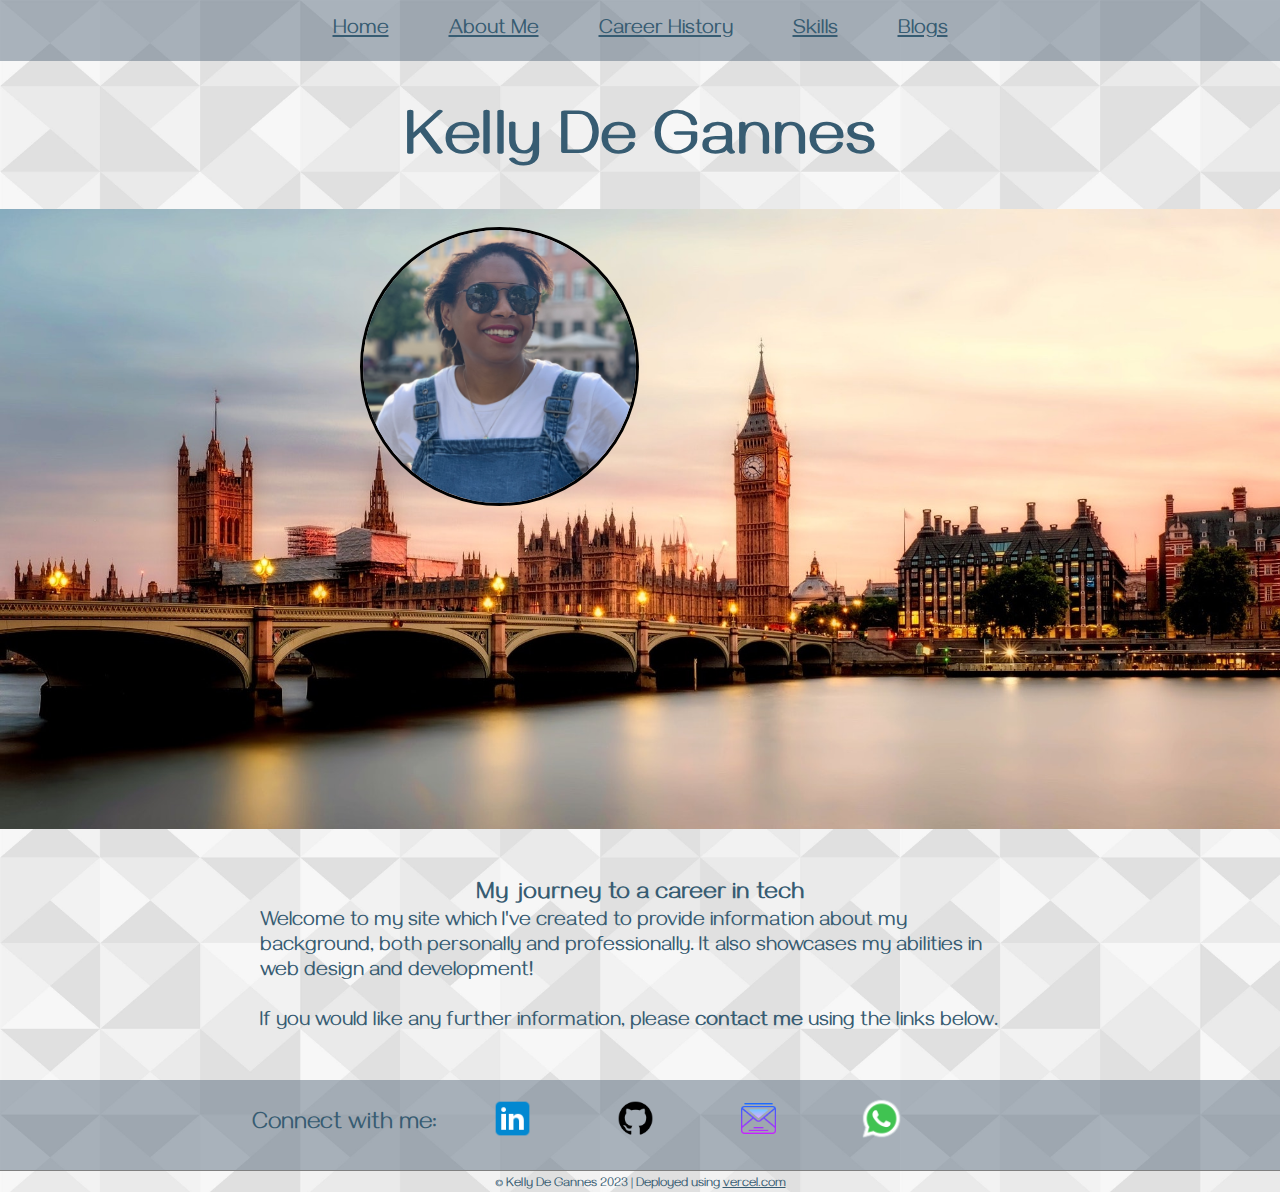
<file: src/index.html>
<!DOCTYPE html>
<html lang="en">
<head>
    <meta charset="UTF-8">
    <meta name="viewport" content="width=device-width, initial-scale=1.0">
    <title>My Portfolio</title>
    <!--Each HTML file uses the generic 'style.css' style sheet which contains styling common to all pages (e.g. background image, fonts, sizing etc)
    to avoid having to duplicate this code on each style sheet.
    
    Each page also has its own specific style sheet which contains specific styling required for the individual webpage.
-->
    <link rel="stylesheet" href="./css/style.css">
    <link rel="stylesheet" href="./css/homepage.css">

    <link rel="preconnect" href="https://fonts.googleapis.com">
<link rel="preconnect" href="https://fonts.gstatic.com" crossorigin>
<link href="https://fonts.googleapis.com/css2?family=Gayathri:wght@100;400;700&display=swap" rel="stylesheet">
</head>
<body>
   <!--Menu bar code goes here <nav> element used as the menu bar contains navigation links. The menu bar is shown at the top of each page in the site-->
   <!-- TEXT COMPONENT 1 -->
    <nav>        
        <div><a href="index.html">Home</a></div>
        <div><a href="about-me.html">About Me</a></div>
        <div><a href="career-history.html">Career History</a></div>
        <div><a href="skills.html">Skills</a></div>
        <div><a href="blogs.html">Blogs</a></div>
    </nav>

<!--Sections are used to separate parts of the page and to apply different styling or positioning to individual portions-->
<!-- GRAPHICAL COMPONENT 1 -->
<section>
    <h1>Kelly De&nbspGannes</h1> <!--'&nbsp' used to ensure the line break (if required) doesn't split my surname onto different lines-->
    <div>
        <img id = "banner" src="./images/london-hero-image-1.jpeg" alt="panoramic banner image">

    <img id="profile" src="./images/profile-photo-2.jpg" alt="Photo of Kelly">
   
    </div>   
</section>

<!-- TEXT COMPONENT 2 -->
<section>
    <h2>My journey to a career in tech</h2>
    <p> Welcome to my site which I've created to provide information about my background, both personally and professionally. It also showcases my abilities in web design and development!
        <br><br>If you would like any further information, please <strong>contact me</strong> using the links below.
    </p>
</section>


<!--<aside> element used for the social links. Used a different container than the <section> elements used above as the social banner has 
    a different purpose and requires some specific styling to be applied-->
<!-- GRAPHICAL COMPONENT 2 -->
<aside>     
     <div>Connect with me:</div>
      
      <div><a href = "https://www.linkedin.com/in/kelly-de-gannes-89b120129" target="_blank"><img class="logo" src ="./images/logos/icons8-linkedin-48.png"></a></div> 
    
     
    
     <div><a href ="https://github.com/krd81" target="_blank"><img class="logo" src ="./images/logos/icons8-github-64.png"></a></div> 
     
     
     <div><a href ="mailto:kelly.degannes@gmail.com"><img class="logo" src ="./images/logos/icons8-email-64.png"></a></div> 
    
    <div><a ID = "tooltip"><img class="logo" src ="./images/logos/icons8-whatsapp-48.png">
            <span ID="show-number">0481 143 752</span> 
        </a>
    </div>
     

</aside>

<!--This section contains a copywrite logo and link to the site used for deployment - it is shown at the bottom of each page. As such its styling is controlled by the generic 'style.css' style sheet.-->
<!-- TEXT COMPONENT 3-->
<footer>
    <div>&copy Kelly De Gannes 2023 | Deployed using <a id="footer-link" href="https://vercel.com/home" target="_blank">vercel.com</a></div>
</footer>
</body>
</html>
</file>
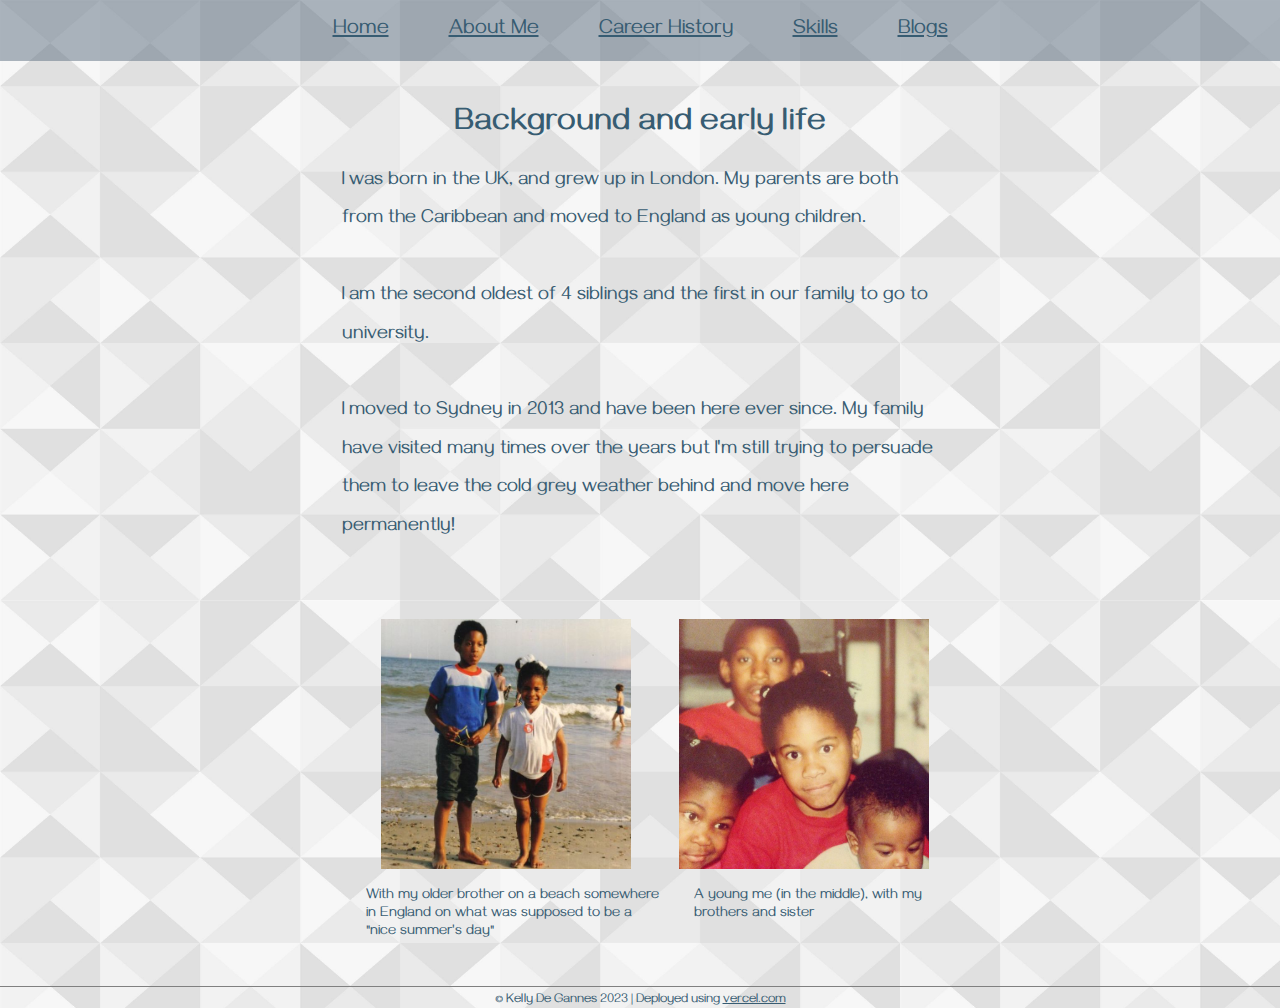
<file: src/about-me.html>
<!DOCTYPE html>
<html lang="en">
<head>
    <meta charset="UTF-8">
    <meta name="viewport" content="width=device-width, initial-scale=1.0">
    <title>About Me</title>
    <link rel="stylesheet" href="./css/style.css">
    <link rel="stylesheet" href="./css/about-me.css">

    <link rel="preconnect" href="https://fonts.googleapis.com">
<link rel="preconnect" href="https://fonts.gstatic.com" crossorigin>
<link href="https://fonts.googleapis.com/css2?family=Gayathri:wght@100;400;700&display=swap" rel="stylesheet">
</head>
<body>
    <nav>
        <!--Menu bar code: TEXT COMPONENT 1 -->
        <div><a href="index.html">Home</a></div>
        <div><a href="about-me.html">About Me</a></div>
        <div><a href="career-history.html">Career History</a></div>
        <div><a href="skills.html">Skills</a></div>
        <div><a href="blogs.html">Blogs</a></div>
    </nav>

    <!--The content is broken in sections of text and images, with either heading, paragraph or figure elements being nested inside of the section elements-->
    <!-- GRAPHICAL COMPONENT 3 -->
    <section>
        <h2>Background and early life</h2>
        <p>I was born in the UK, and grew up in London. My parents are both from the Caribbean and 
        moved to England as young children.
        <br><br>

        I am the second oldest of 4 siblings and the first in our family to go to university.
        <br><br>
        I moved to Sydney in 2013 and have been here ever since. My family have visited many 
        times over the years but I'm still trying to persuade them to leave the cold grey weather behind and move here permanently!
        </p>
    </section>
<section>
        <figure>
            <img src="./images/child-image.jpg" alt="Beach image">
            <figcaption>With my older brother on a beach somewhere in England on what was 
                supposed to be a "nice summer's day"</figcaption>
        </figure>
        <figure>
            <img src="./images/family-image.jpg" alt="Family image">
            <figcaption>A young me (in the middle), with my brothers and sister<br><br></figcaption>
        </figure>
    </section>

     <!-- TEXT COMPONENT 3-->
    <footer>
        <div>&copy Kelly De Gannes 2023 | Deployed using <a id="footer-link" href="https://vercel.com/home" target="_blank">vercel.com</a></div>
    </footer>
</body>
</html>
</file>
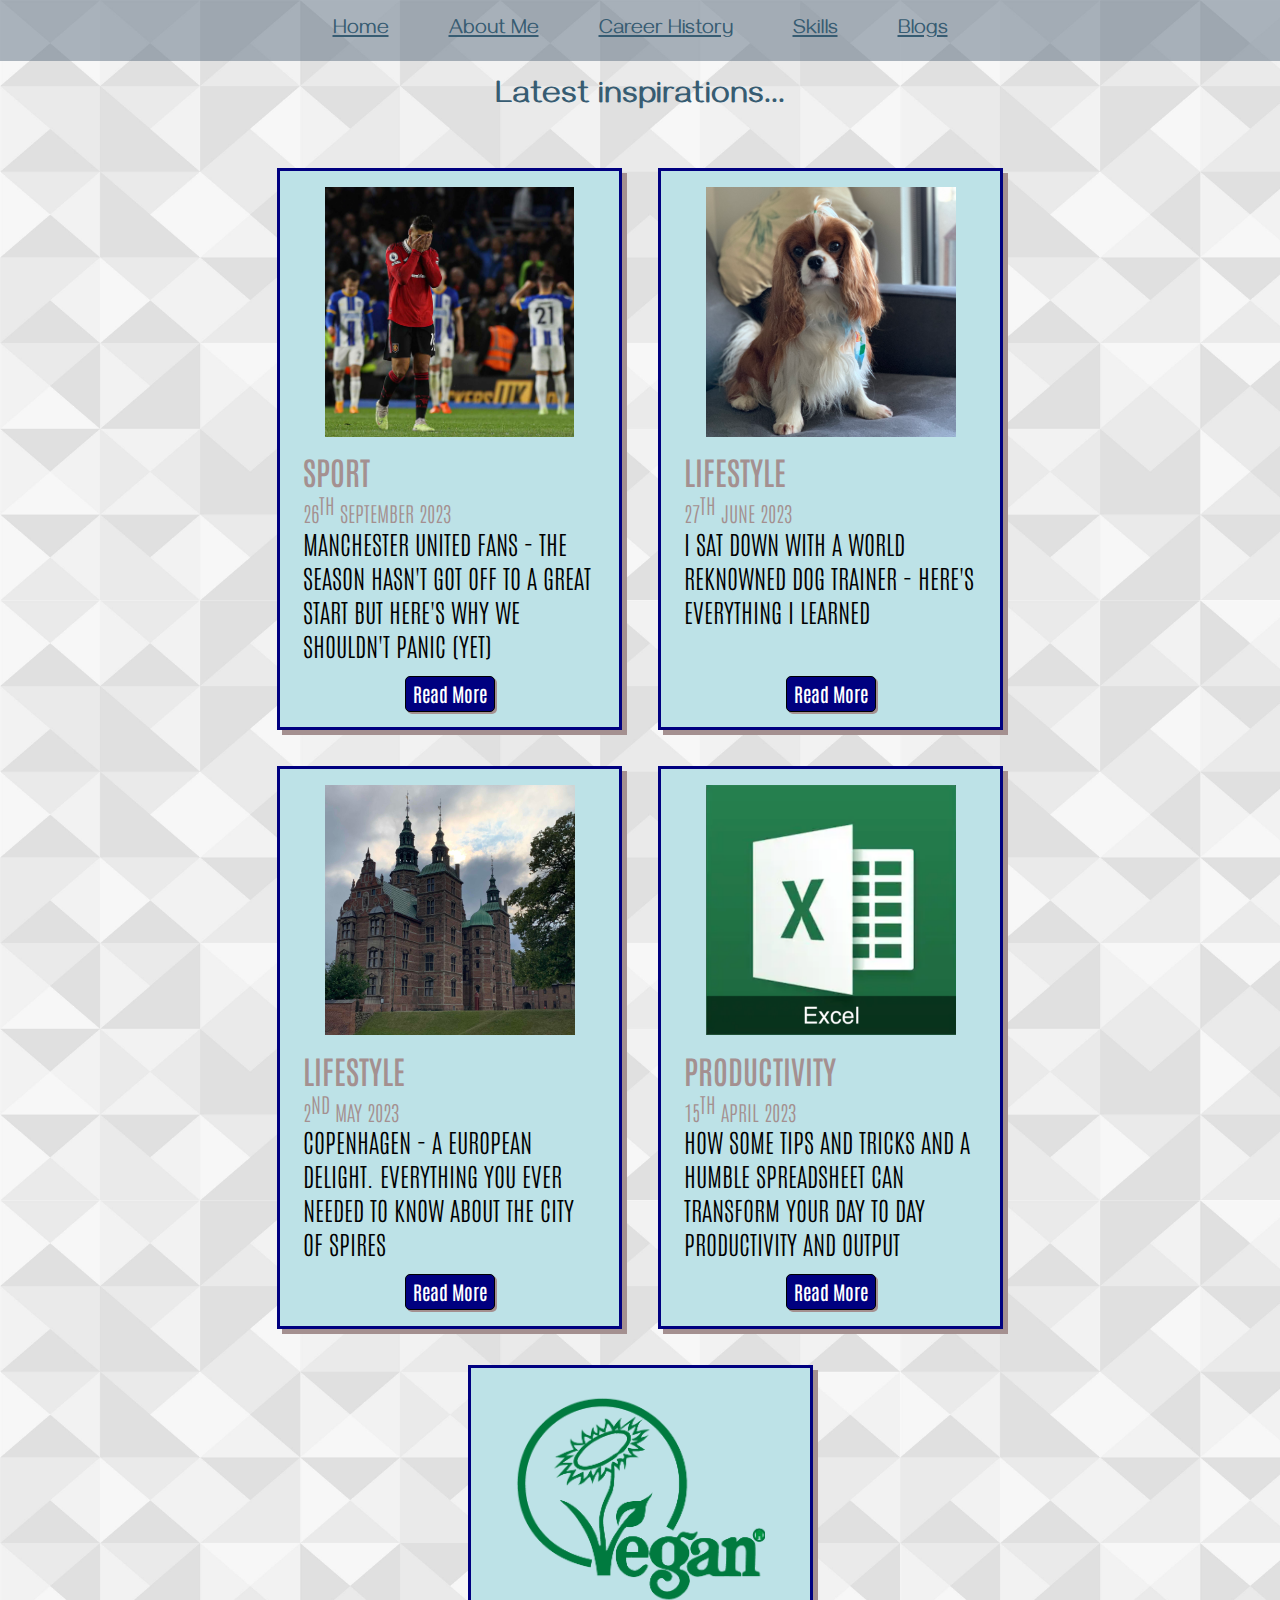
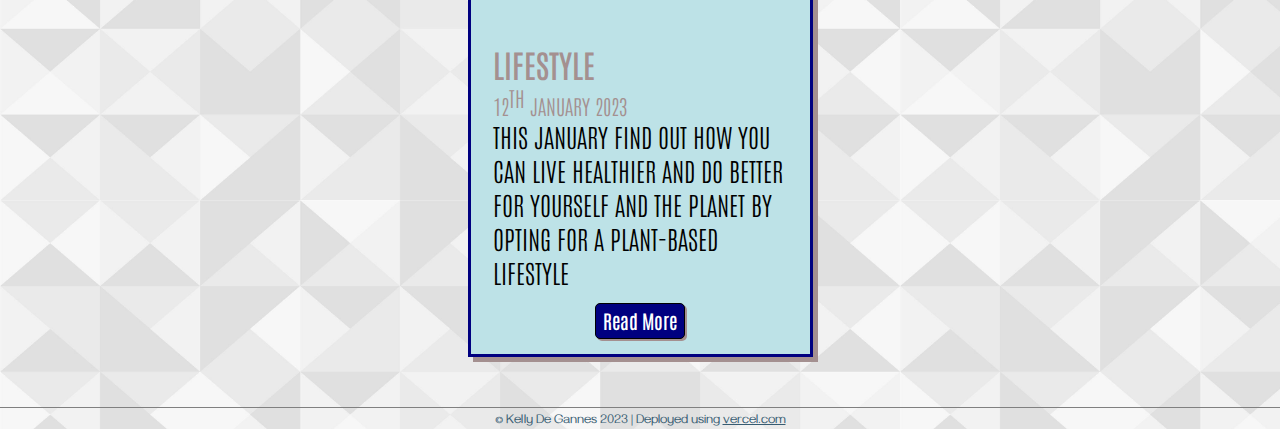
<file: src/blogs.html>
<!DOCTYPE html>
<html lang="en">
<head>
    <meta charset="UTF-8">
    <meta name="viewport" content="width=device-width, initial-scale=1.0">
    <title>Blogs</title>
    <link rel="stylesheet" href="./css/style.css">
    <link rel="stylesheet" href="./css/blogs.css">

    <link rel="preconnect" href="https://fonts.googleapis.com">
<link rel="preconnect" href="https://fonts.gstatic.com" crossorigin>
<link href="https://fonts.googleapis.com/css2?family=Gayathri:wght@100;400;700&display=swap" rel="stylesheet">

<link rel="preconnect" href="https://fonts.googleapis.com">
<link rel="preconnect" href="https://fonts.gstatic.com" crossorigin>
<link href="https://fonts.googleapis.com/css2?family=Antonio:wght@100;500&display=swap" rel="stylesheet">

</head>
<body>
    <nav>
        <!--Menu bar code-->
        <!-- TEXT COMPONENT 1 -->
        <div><a href="index.html">Home</a></div>
        <div><a href="about-me.html">About Me</a></div>
        <div><a href="career-history.html">Career History</a></div>
        <div><a href="skills.html">Skills</a></div>
        <div><a href="blogs.html">Blogs</a></div>
    </nav>

    <section>
    <h2>Latest inspirations...</h2>
    </section>
    
    <!--Article used as a container for all of the blog posts. Added later to manage responsive layout on wider screens -->
    <article>
        <!--Each section using class 'blog-post' represents compenent that is the individual blog posts
        Each blog post section has 3 <div> elements as children which are containers for the post's image, the blog's text including the date, and the 'read more' button section-->
        <!-- GRAPHICAL COMPONENT 4 -->
        <section class = "blog-post">
            <!--The <div> elements are required to have custom styling on each part, e.g. so the image can be positioned in the centre, and the text left justified -->
            <div class="image">
                <img src="./images/blog-images/mufc-blog.jpg" alt="Casemiro vs Brighton">
            </div>
            <div>
                <h3 class="post-category">SPORT</h3>
                <p class = "date">26<sup>TH</sup> SEPTEMBER 2023</p>
                <p class = "title">MANCHESTER UNITED FANS - THE SEASON HASN'T GOT OFF TO A GREAT START BUT HERE'S WHY WE SHOULDN'T PANIC (YET)</p>                
            </div>
            <div>
                <button>Read More</button>
            </div>
        </section>


        <section class = "blog-post">
            <div class = "image">
                <img src="./images/blog-images/Riley_3.jpg" alt="Riley image">
            </div>
            <div>
                <h3 class="post-category">LIFESTYLE</h3>
                <p class = "date">27<sup>TH</sup> JUNE 2023</p>
                <p class = "title">I SAT DOWN WITH A WORLD REKNOWNED DOG TRAINER - HERE'S EVERYTHING I LEARNED</p>
            </div>
            <div>
                <button>Read More</button>
            </div>
        </section>


        <section class = "blog-post">
            <div class="image">
                <img src="./images/blog-images/copenhagen-castle.jpg" alt="Travel photo">
            </div>
            <div>
                <h3 class="post-category">LIFESTYLE</h3>
                <p class = "date">2<sup>ND</sup> MAY 2023</p>
                <p class = "title">COPENHAGEN - A EUROPEAN DELIGHT. EVERYTHING YOU EVER NEEDED TO KNOW ABOUT THE CITY OF SPIRES</p>
            </div>
            <div>
                <button>Read More</button>
            </div>
        </section>


        <section class = "blog-post">
            <div class="image">
                <img src="./images/blog-images/Excel Logo.png" alt="MS Excel logo">
            </div>
            <div>
                <h3 class="post-category">PRODUCTIVITY</h3>
                <p class = "date">15<sup>TH</sup> APRIL 2023</p>
                <p class = "title">HOW SOME TIPS AND TRICKS AND A HUMBLE SPREADSHEET CAN TRANSFORM YOUR DAY TO DAY PRODUCTIVITY AND OUTPUT</p>
            </div>
            <div>
                <button>Read More</button>
            </div>
        </section>


        <section class = "blog-post">
            <div class="image">
                <img src="./images/blog-images/vegan-blog.png" alt="Vegan logo">
            </div>
            <div>
                <h3 class="post-category">LIFESTYLE</h3>
                <p class = "date">12<sup>TH</sup> JANUARY 2023</p>
                <p class = "title">THIS JANUARY FIND OUT HOW YOU CAN LIVE HEALTHIER AND DO BETTER FOR YOURSELF AND THE PLANET BY OPTING FOR A PLANT-BASED LIFESTYLE</p>
            </div>
            <div>
                <button>Read More</button>
            </div>
    </section>

</article>
    


    
<!-- TEXT COMPONENT 3-->
    <footer>
        <div>&copy Kelly De Gannes 2023 | Deployed using <a id="footer-link" href="https://vercel.com/home" target="_blank">vercel.com</a></div>
    </footer>
</body>
</html>
</file>
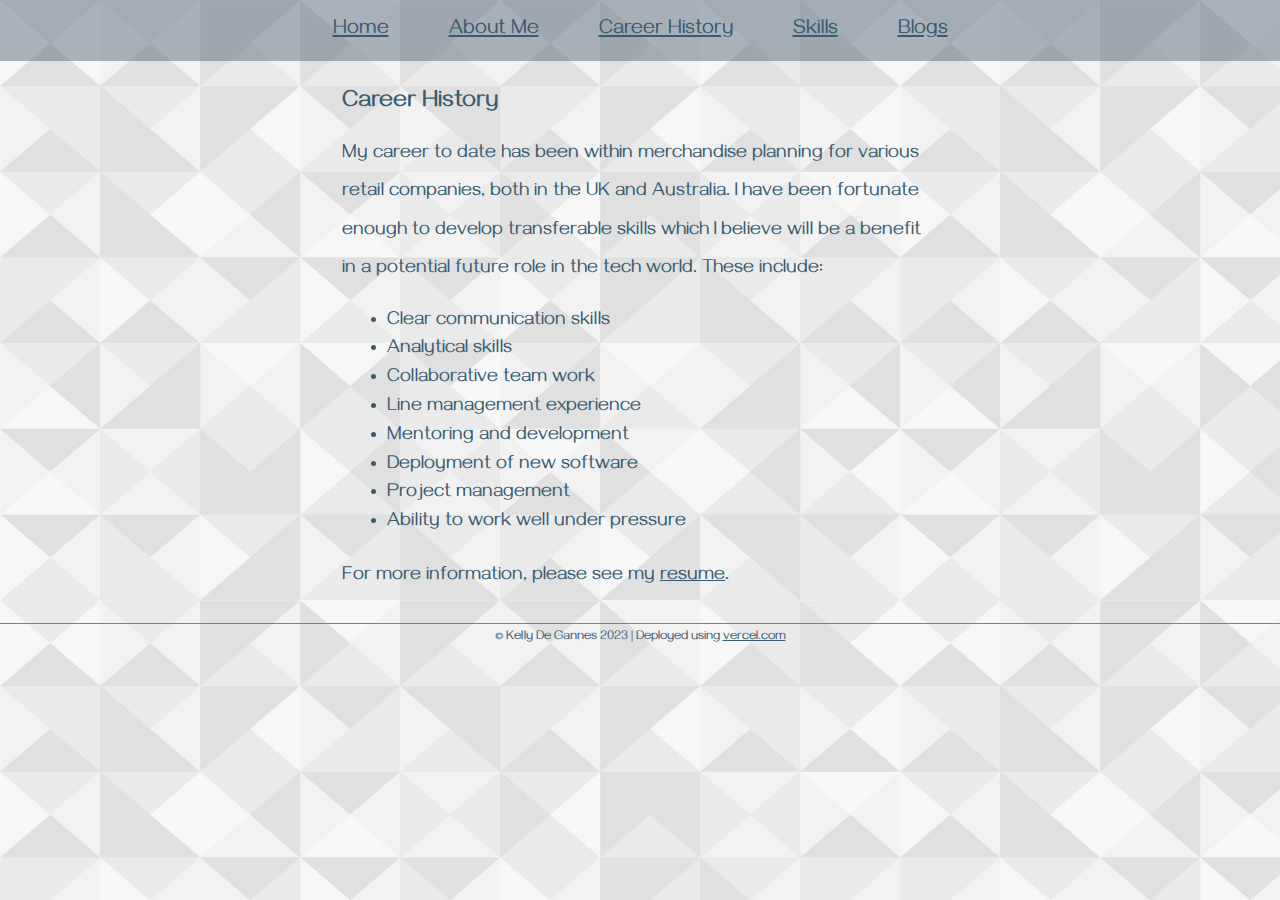
<file: src/career-history.html>
<!DOCTYPE html>
<html lang="en">
<head>
    <meta charset="UTF-8">
    <meta name="viewport" content="width=device-width, initial-scale=1.0">
    <title>Career History</title>
    <link rel="stylesheet" href="./css/style.css">
    <link rel="stylesheet" href="./css/career-history.css">

    <link rel="preconnect" href="https://fonts.googleapis.com">
<link rel="preconnect" href="https://fonts.gstatic.com" crossorigin>
<link href="https://fonts.googleapis.com/css2?family=Gayathri:wght@100;400;700&display=swap" rel="stylesheet">
</head>
<body>
    <nav>
        <!--Menu bar code-->
        <!-- TEXT COMPONENT 1 -->
        <div><a href="index.html">Home</a></div>
        <div><a href="about-me.html">About Me</a></div>
        <div><a href="career-history.html">Career History</a></div>
        <div><a href="skills.html">Skills</a></div>
        <div><a href="blogs.html">Blogs</a></div>
    </nav>

<!--Only 1 section required to contain all of the elements displayed on this page-->
<!-- TEXT COMPONENT 4-->
<section>
    <h2>Career History</h2>
    <p>
        My career to date has been within merchandise planning for various retail companies, both in the UK and Australia.
        I have been fortunate enough to develop transferable skills which I believe will be a benefit in a potential future role in the tech world. These include:
    </p>
    <ulist>
        <li>Clear communication skills</li>
        <li>Analytical skills</li>
        <li>Collaborative team work</li>
        <li>Line management experience</li>
        <li>Mentoring and development</li>
        <li>Deployment of new software</li>
        <li>Project management</li>
        <li>Ability to work well under pressure</li>
    </ulist>
    <br>
    <!--'target=_blank' used in the anchor tag to ensure the resume PDF opens in a separate tab but leaves the website open in the browser-->
    <p>For more information, please see my <a ID="CV" href="./other/Kelly De Gannes CV.pdf" target="_blank">resume</a>.</p>
</section>

<!-- TEXT COMPONENT 3-->
    <footer>
        <div>&copy Kelly De Gannes 2023 | Deployed using <a id="footer-link" href="https://vercel.com/home" target="_blank">vercel.com</a></div>
    </footer>
</body>
</html>
</file>
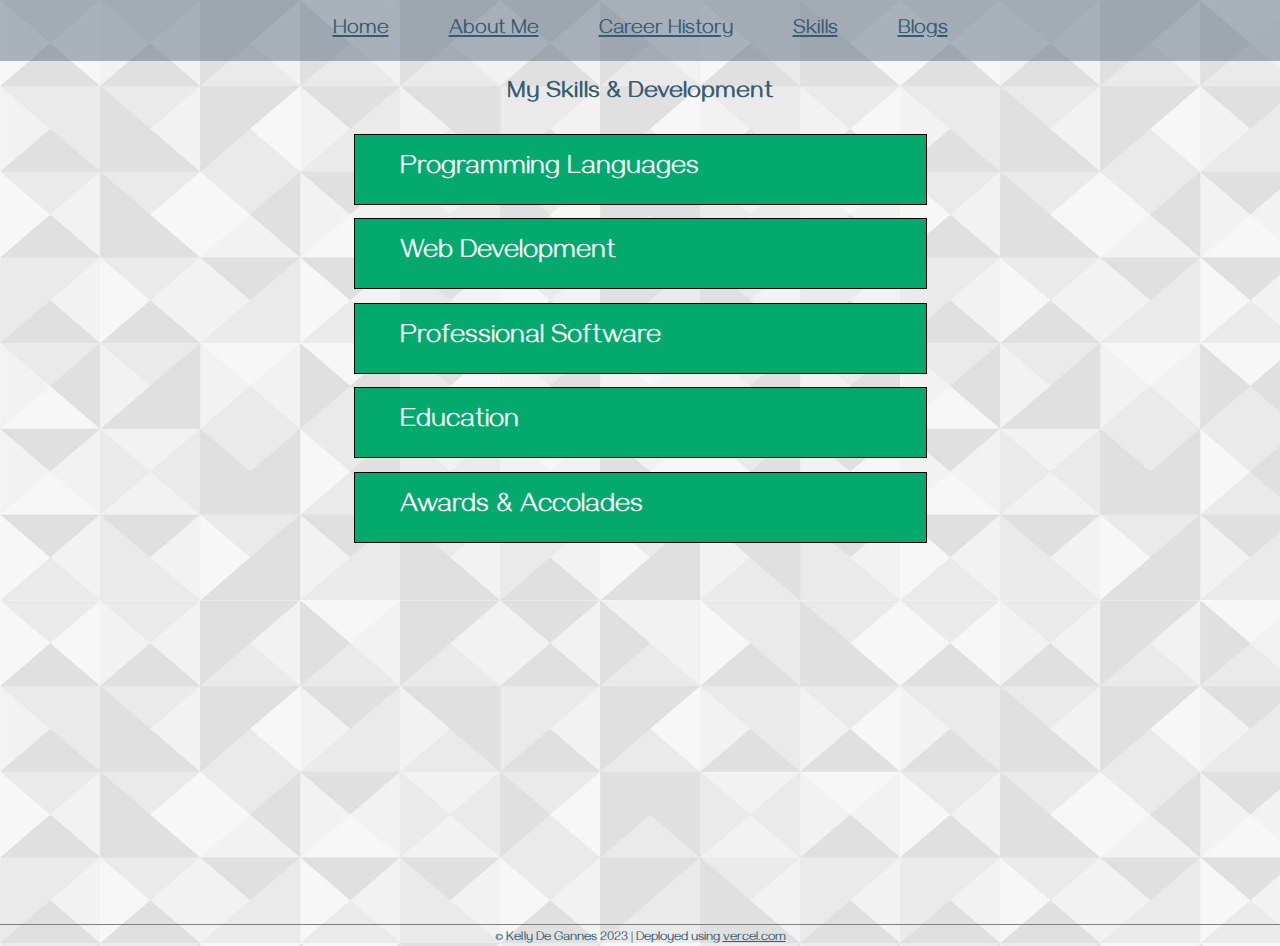
<file: src/skills.html>
<!DOCTYPE html>
<html lang="en">
<head>
    <meta charset="UTF-8">
    <meta name="viewport" content="width=device-width, initial-scale=1.0">
    <title>My Skills</title>
    <link rel="stylesheet" href="./css/style.css">
    <link rel="stylesheet" href="./css/skills.css">

    <link rel="preconnect" href="https://fonts.googleapis.com">
<link rel="preconnect" href="https://fonts.gstatic.com" crossorigin>
<link href="https://fonts.googleapis.com/css2?family=Gayathri:wght@100;400;700&display=swap" rel="stylesheet">
</head>
<body>
    <nav>
        <!--Menu bar code-->
        <!-- TEXT COMPONENT 1 -->
        <div><a href="index.html">Home</a></div>
        <div><a href="about-me.html">About Me</a></div>
        <div><a href="career-history.html">Career History</a></div>
        <div><a href="skills.html">Skills</a></div>
        <div><a href="blogs.html">Blogs</a></div>
    </nav>

    <!--Only 1 section required to contain all of the elements displayed on this page-->
    <section>
        <h2>My Skills & Development</h2>
        <!--Each 'skills' <div> represents a component which contains a list of skills -->
        <!-- TEXT COMPONENT 5-->    
        <div class = "skills">
            <!--The design of the webpage is such that initially only the category headers are visible. To implement this functionality, it was necessary to give this div its own category name-->
            <div class = "category">Programming Languages</div>
            <!--A specific class for the 'dropdown' (i.e. the list of skills which appears on hover) was also needed to allow the toggle between the hidden and visible -->
            <div class="dropdown">
                <!--Each component eventually has a list <ul> of the relevant skills for that category-->
                <ul>
                    <li>Java</li>
                    <li>Python</li>
                    <li>JavaScript</li>
                    <li>Visual Basic (VBA)</li>
                </ul>
            </div>
        </div>
        

        <div class = "skills">
            <div class = "category">Web Development</div>
            <div class="dropdown">
                <ul>
                    <li>HTML</li>
                    <li>CSS</li>
                    <li>Responsive Design</li>
                    <li>MongoDB</li>
                    <li>React</li>
                </ul>
            </div>
        </div>


        <div class = "skills">
            <div class = "category">Professional Software</div>
            <div class="dropdown">
                <ul>
                    <li>Microsoft Excel - advanced</li>
                    <li>Microsoft Word - advanced</li>
                    <li>Microsoft PowerPoint - intermediate</li>
                    <li>Google Docs - intermediate</li>
                    <li>Oracle SAP ERP systems</li>
                </ul>

            </div>
        </div>


        <div class = "skills">
            <div class = "category">Education</div>
            <div class="dropdown">
                <ul>
                    <li>Coder Academy (<em>in progress</em>)</li>
                    <p>RMIT Courses: 2020 - 2021</p>
                    <li>Introduction to Programming - <em>Grade: HD</em></li>
                    <li>Programming 1 - <em>Grade: HD</em></li>
                    <li>Further Programming - <em>Grade: HD</em></li>         
                </ul>
            </div>
        </div>
        

        <div class = "skills">
            <div class = "category">Awards & Accolades</div>
            <div class="dropdown">
                <ul>
                    <li>Coder Academy 'Diversity In Tech' Scholarship</li>
        
                </ul>
            </div>
        </div>
        
    </section>

    <!-- TEXT COMPONENT 3-->
    <footer>
        <div>&copy Kelly De Gannes 2023 | Deployed using <a id="footer-link" href="https://vercel.com/home">vercel.com</a></div>
    </footer>
    
</body>
</html>
</file>
<file: src/css/style.css>
/*This is a generic style sheet which is used by all of the HTML files in this project
It contains basic layouts common to all pages and font styling, sizing, colouring etc 
Specific styling required by individual pages is located in that page's specific css file.*/

* {
    box-sizing: border-box;
    margin: 0;
    border: 0;

    font-family: 'Gayathri', sans-serif;
    
   
   color: rgb(55, 92, 114);
}

/* The body styling is in the generic style sheet as this is where the background property, required for all pages, is held*/
body {
    background: rgb(223, 222, 222)  url(./geo-background-1.jpg);
    background-size: 100vh;
    background-position: auto;
    
  
}

/* The nav styling is in the generic style sheet as the menu bar is shown on all pages*/
/* This is styling for TEXT COMPONENT 1 */
nav{
    display: flex;
    flex-direction: row;
    justify-content: space-around;
    align-items: center;
    text-align: center;
    background-color: rgba(91, 109, 127, 0.5);
    min-height: 5vh;
    max-height: 10vh;
    min-width: 100vw;
    padding: 0;
   
}

/*The following div and a styling are also related to controlling the styling behaviour of the menu bar*/
/* This is styling for TEXT COMPONENT 1 */
div{
   
   padding: 0.75vh 1.5vh;
   
}

/* This is styling for TEXT COMPONENT 1 */
nav>div {
    min-height: 5vh;
    max-height: 10vh;
    
    padding: 2vh 15px;
}

/* This is styling for TEXT COMPONENT 1 */
nav>div:hover {
    background-color: dimgrey;
    color: whitesmoke;
    
}

/* This is styling for TEXT COMPONENT 1 */
a:hover {    
    color: whitesmoke;
}

/* This is styling for TEXT COMPONENT 3 */
footer{
    position: static ;
    left:0;
    bottom: 0;
    border-top: 1px solid grey;
    width: 100%;
    text-align: center;
    font-size: small; 
    
}

/* This is styling for TEXT COMPONENT 3 */
footer>div{
    padding: 5px 0;
    height: 15px;   
}

/* This is styling for TEXT COMPONENT 3 */
#footer-link:hover {
    color: darkorange;
}


/*TABLET media breakpoint controlling the response for font sizing and positioning of elements*/
@media only screen and (min-width: 400px) and (max-width: 849px){
    p, nav{
        font-size: 1.3rem;
    }
    
    body {
        align-items: center;
    }
    
    
    nav {
        padding: 0 5vw;
        align-self: stretch;
    }   
}

/*DESKTOP media breakpoint controlling the response for font sizing and positioning of elements*/
@media only screen and (min-width: 850px){
    p, nav{
        font-size: 1.3rem;
    }
    
    body {
        align-items: center;
    }


    nav {
       
        justify-content: center;
    }

    nav>div {
        margin: 0 15px;
    }

}
</file>
<file: src/css/homepage.css>
body{
    display: flex;
    flex-direction: column;
}

/* This is styling for TEXT COMPONENT 2 */
/* This is styling for GRAPHICAL COMPONENT 1 */
/* This is styling for GRAPHICAL COMPONENT 2 */
section, aside {
    display: flex;
    flex-direction: column;
    
    position: relative;
    
    padding-left: 5vh;
    padding-right: 5vh;
    
    align-items: center;

    
}

/* This is styling for GRAPHICAL COMPONENT 1 */
h1 {
    text-align: center;
    margin: 5vh 0 0 0;
    font-weight: 700;
    font-size: 400%;    
}


/*ID used to target the background image on the homepage, controlling the positioning ensuring it fills the screen and z-index to allow the profile picture to be in front*/
/* This is styling for GRAPHICAL COMPONENT 1 */
#banner{
    position: static;
    z-index: -1;
    border: 0;
    margin: 0;
    width: 100vw;
    min-height: 40vh;
    border-radius: 0;
    
}


/*ID also used for the profile image so that specific styling can be applied to this element*/
/* This is styling for GRAPHICAL COMPONENT 1 */
#profile {
   position: absolute;
      
    margin: 2vh;
    border: 1px solid black;

    width: 18vh;
    border-radius: 100%;
}

/* This is styling for TEXT COMPONENT 2 */
h2 {
    text-align: center;
    margin-top: 4vh;
}


/*use section:last-of-type to target the paragraph before social media icons and ensure it has a maximum width on wide screens*/
/* This is styling for TEXT COMPONENT 2 */
section:last-of-type{
        max-width: 850px;
 }


/*Styling for the social media/contacts banner, managing the layout, colour and positioning */
/* This is styling for GRAPHICAL COMPONENT 2 */
aside {
    display: flex;
    flex-direction: row;
    justify-content: space-around;
    position: relative;
    margin-top: 5vh;
    
    
    background-color: rgba(91, 109, 127, 0.5);
    min-height: 10vh;
    
    min-width: 100vw;
    
}



/* The remaining css statements are to manage the social media icons, in particular their size and the spacing between them*/
/* This is styling for GRAPHICAL COMPONENT 2 */
.logo {
    position: relative;
    width: 5vh;
    height: 5vh;
    margin: 0 2vw;   
}

/* tooltip & show-number IDs are to allow a phone number floating element to appear when hovering on the "whatsapp" icon*/
/* This is styling for GRAPHICAL COMPONENT 2 */
#tooltip{
    position: relative;
    display: inline-block;
    
}

/* This is styling for GRAPHICAL COMPONENT 2 */
#tooltip #show-number{
    visibility: hidden;
    width: 90px;
    background-color:rgba(64, 195, 81, 1);
    color: white;
    text-align: center;
    border: 2px solid white;
    border-radius: 6px;
    padding: 4px;
    z-index: 1;
    position: absolute;
    
    right: 6px;
    font-size: small;

}

/* This is styling for GRAPHICAL COMPONENT 2 */
#tooltip:hover #show-number {
    visibility: visible;
}

/*REQUIRED TO SHOW THE PROFILE IMAGE OFF-CENTRE 
ON SMALLER DEVICES*/
@media only screen and (max-width: 399px){
 
    #profile {
       right: 45vw;
    }  

}

/*TABLET media breakpoint - controlling the response for font sizing and positioning of elements*/
@media only screen and (min-width: 400px) and (max-width: 849px){
 
     #profile {
        right: 55vw;
        border-width: 3px;
     }

     h1{
        margin-bottom: 2vh;
    }

    aside {
        font-size: 1.5rem;
       
     }


}

/*DESKTOP media breakpoint controlling the response for font sizing and positioning of elements
Also an adjustment is applied for the tooltip ID (the floating phone number) adjusting its position to the right
where there is more space on a larger screen*/
@media only screen and (min-width: 850px){
    h1{
        margin-bottom: 2vh;
    }

    #profile {
        left: 400px;
        border-width: 3px;
        width: 20%;
     }     


     aside {
        font-size: 1.5rem;
        justify-content: center;
     }


     #tooltip #show-number{
        position: relative;
        width: 120px;
        bottom: 15px;
        font-size: small ;
        padding: 9px;
     }
    
}
</file>
<file: src/css/about-me.css>
/*Styling for this page is simply controlling the layout and sizing of the elements and text*/

body{
    display: flex;
    flex-direction: column;
   
}

/* This is styling for GRAPHICAL COMPONENT 3 */
section {    
    display: flex;
    flex-direction: column;
    padding: 3vh;
}

/* This is styling for GRAPHICAL COMPONENT 3 */
img {
   
    max-width: 45vw;

}

/* This is styling for GRAPHICAL COMPONENT 3 */
h2{
    margin: 2vh 0;
}

/* This is styling for GRAPHICAL COMPONENT 3 */
p{
    line-height: 2;
    font-size: large;

}

/* This is styling for GRAPHICAL COMPONENT 3 */
figure{
    display: flex;
    flex-direction: column;
    align-items: center;
    margin: 2vh 1vh;
    
    
}

/* This is styling for GRAPHICAL COMPONENT 3 */
figcaption{
    margin-top: 2vh;
    max-width: 45vw;
    padding-left: 15px;
}

/*TABLET - no layout/styling changes required*/
@media only screen and (min-width: 400px) and (max-width: 849px){
h2 {
    font-size: 2rem
}

p, figcaption {
    font-size: 1.5rem;
}

}

/*DESKTOP view shows the images next to each other and with the content centred on the page
Also some adjustments for font sizes and a limit to how large the images can become on wider screen sizes*/
@media only screen and (min-width: 850px){
       h2 {
        font-size: 2rem
    }
    
    p {
        font-size: 1.2rem;
    }

    figcaption {
        font-size: 0.9rem;
    }
    
    img {  
        max-width: 250px;   
    }

    figure{
        display: flex;
        flex-direction: column;        
    }

    section{
        align-items: center;
        max-width: 650px;
    }

    section:last-of-type {
        flex-direction: row;
    }

}
</file>
<file: src/css/blogs.css>
body{
    display: flex;
    flex-direction: column;
    align-items: center;
}

h2 {
    margin-top: 2vh;
}


/* Manages the layout and appearance of each section specified by the class 'blog-post'*/ 
/* This is styling for GRAPHICAL COMPONENT 4 */
.blog-post{    
    display: flex;
    flex-direction: column;
    
    max-width: 345px;
    background-color: rgb(189, 226, 231);
    padding: 1vh;
    border: 3px solid navy;
    box-shadow: 5px 5px rgb(164, 144, 144);
    margin: 2vh;
}

/* This is styling for GRAPHICAL COMPONENT 4 */
.image{
    display: flex;
    flex-direction: column;
    align-items: center;
}

/* This is styling for GRAPHICAL COMPONENT 4 */
img {
    max-width: min(40vw , 400px);
    min-width: 200px;
    justify-content: center;
}

/* Ensures the button is displayed in the centre of its container 
flex property used to control the flex-grow basis of this section - so that regardless of the blog container growing based on the flexible layout, the button will always be positioned the bottom of the post*/
/* This is styling for GRAPHICAL COMPONENT 4 */
section>div:last-of-type{    
    display: grid;
    position: relative;
    justify-content: center;
    align-items: end;
    flex: 1 0 auto;
   
}

/* This is styling for GRAPHICAL COMPONENT 4 */
.post-category{
    font-family: 'Antonio', sans-serif;
    font-weight: 500;
    color: rgb(164, 144, 144);
    font-size: 1.5rem;
}

/* This is styling for GRAPHICAL COMPONENT 4 */
.date, sup{
    font-family: 'Antonio', sans-serif;
    font-weight: 100;
    color: rgb(164, 144, 144);
    font-size: small;
}

/* This is styling for GRAPHICAL COMPONENT 4 */
.title {
    font-family: 'Antonio', sans-serif;
    font-weight: 100;
    color: black;
    font-size: 1.2rem;
}

/* This is styling for GRAPHICAL COMPONENT 4 */
button{
    border: 1px solid black;
    border-radius: 5px;
   
    
    font-family: 'Antonio', sans-serif;
    font-weight: 500;
    font-size: larger;
    
    min-height: 4vh;
    max-height: 20px;
 
    background-color: navy;
    color: white;

    text-align: center;

    padding: 4px 7px;
    box-shadow: 2px 2px rgb(164, 144, 144);
}



@media only screen and (min-width: 400px) and (max-width: 849px){
    .blog-post{
        max-width: 450px;       
    }

    .post-category, h2 {
       font-size: 2rem;
    }
    
    .date, sup {
        font-size: 1.3rem;
    }
    
    .title {
        font-size: 1.6rem;
    }

}

/* DESKTOP responsive display ensures the blogs are laid out in 2 columns rather than the flex display allowing any number to be displayed across the available width of the screen */
@media only screen and (min-width: 850px) {
    article {
        display: flex;
        justify-content: center;
        flex-direction: row;
        flex-wrap: wrap;
        margin: 2rem 5rem;
        max-width: 850px;
    } 

    img{
        max-width: 250px;
    }

    .post-category, h2 {
    font-size: 2rem;
    }

    .date, sup {
    font-size: 1.3rem;
    }

    .title {
    font-size: 1.6rem;
    }
}
</file>
<file: src/css/career-history.css>
body{
    display: flex;
    flex-direction: column;
}

/* This is styling for TEXT COMPONENT 4 */
section {    
    display: flex;
    flex-direction: column;
    padding: 3vh;
}

/* This is styling for TEXT COMPONENT 4 */
h2{
    margin-bottom: 2vh;
}

/* This is styling for TEXT COMPONENT 4 */
p{
    line-height: 2;
    font-size: large;

}

/* This is styling for TEXT COMPONENT 4 */
ulist{
    line-height: 1.5;
    margin-top: 2vh;
    margin-left: 5vh;
}

/* Specific ID used to target this hyperlink and not those in the menu bar */
/* This is styling for TEXT COMPONENT 4 */
#CV:hover { 
 color: deeppink;   
}



/* TABLET media breakpoint controlling the maximum width of the text/paragraph elements on wider screens */
@media only screen and (min-width: 400px) and (max-width: 849px){
    section{        
        max-width: 650px;
    }
    
    p, li {
        font-size: 1.2rem;
    }


}

/* DESKTOP media breakpoint controlling the maximum width of the text/paragraph elements on wider screens */
@media only screen and (min-width: 850px){
    section{        
        max-width: 650px;
    }
    
    p, li {
        font-size: 1.2rem;
    }

}
</file>
<file: src/css/skills.css>
body{
    display: flex;
    flex-direction: column;
}

h2{
    padding: 2vh;
    text-align: center;
}

/* This is styling for TEXT COMPONENT 5 */
.skills {
    position: relative;
    display: block;
    max-width: 540px;
}

/* This is styling for TEXT COMPONENT 5 */
.category {
    border: 1px solid black;
    min-height: 7vh;
    font-size: 3vh;
    background-color: rgb(4, 170, 109);
    color: white;
    padding: 2vh 5vh;    
    text-wrap: wrap ;
    transition: background-color 2s;
}

/* Manages visual display of the dropdown list of skills, which is initially hidden, until hovering on category heading */
/* This is styling for TEXT COMPONENT 5 */
.dropdown {
   display: none;
    border-left: 1px solid black;
    border-right: 1px solid black;
    border-bottom: 1px solid black;
    padding-left: 5vh;
    padding-right: 5vh;
    position: relative;
    justify-content: center;
    background-color: white;
    color: white;
    z-index: 1;
}

/* Controls the positioning of the dropdown list (ul element) */
/* This is styling for TEXT COMPONENT 5 */
.dropdown ul {
    display: block;
    align-items: center;       
}

/*Show item list on hover*/
/* This is styling for TEXT COMPONENT 5 */
.skills:hover .dropdown {
    display: flex;
    align-items: center;
    
}

/*Applies transition effect to heading on hover*/
/* This is styling for TEXT COMPONENT 5 */
.skills:hover .category {
    background-color: rgb(256, 256, 256);
    border-bottom: none;
    text-align: center;
    color: rgb(4, 170, 109);
}

/*Applies effects on hovering list items*/
/* This is styling for TEXT COMPONENT 5 */
.dropdown ul>li:hover {
    background-color: pink;
}

/* Controls the styling of the items in the bullet point list */
/* This is styling for TEXT COMPONENT 5 */
li {
    list-style: square; 
    font-size: 2vh;
}

/* This is styling for TEXT COMPONENT 5 */
p {
    margin-top: 15px;
    padding: -10px  ;
    font-size: 2vh;
    color:rgb(4, 170, 109) ;
    }

    /* This is styling for TEXT COMPONENT 5 */
em {
    font-size: smaller;
    font-style: normal;
}

/*Additional code to ensure the footer (copywrite line) is positioned away from the main body of the page.
Without this, the varying size of the dropdown lists, when they become visible, keep moving the footer position up and down*/
/* This is additional styling for TEXT COMPONENT 3 */
footer{
    position: absolute ;
    bottom: -40px;

}

/*TABLET responsive display: ensures the initial width of each category is larger than the (initially hidden) dropdown lists
to prevent the 'category' div from resizing when the dropdown becomes visible*/
@media only screen and (min-width: 400px) and (max-width: 849px){
    .skills {
        min-width: 540px;        
        }
    }

/*DESKTOP responsive changes as per TABLET above*/
@media only screen and (min-width: 850px){
    .skills {
    min-width: 600px;
    
    }

}
</file>
